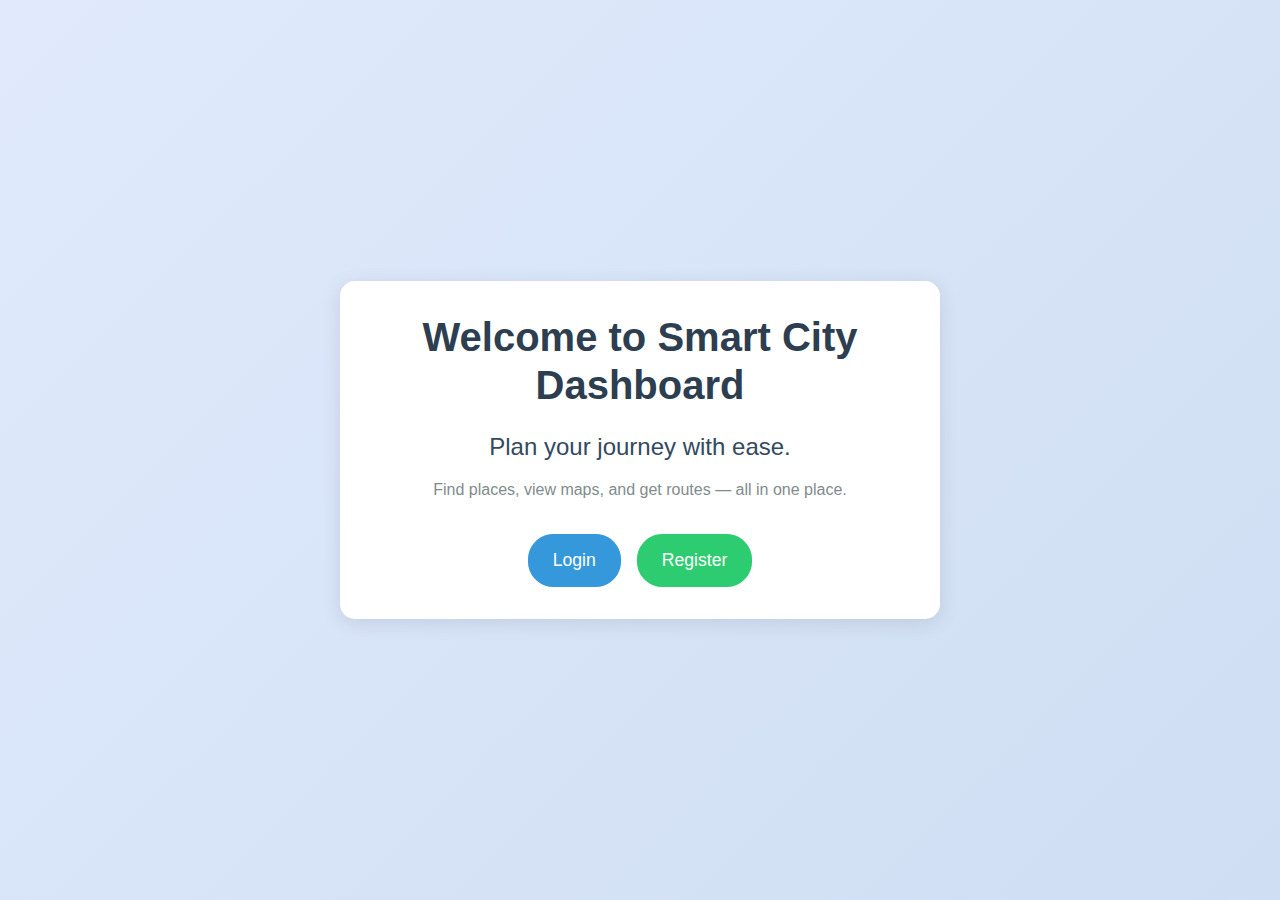
<file: index.html>
<!DOCTYPE html>
<html lang="en">
<head>
    <meta charset="UTF-8">
    <meta name="viewport" content="width=device-width, initial-scale=1.0">
    <title>Smart City Dashboard</title>
    <!-- Bootstrap CSS CDN -->
    <link href="https://cdn.jsdelivr.net/npm/bootstrap@5.3.3/dist/css/bootstrap.min.css" rel="stylesheet" integrity="sha384-QWTKZyjpPEjISv5WaRU9OFeRpok6YctnYmDr5pNlyT2bRjXh0JMhjY6hW+ALEwIH" crossorigin="anonymous">
    <link rel="stylesheet" href="./styles.css">
</head>
<body>
    <div class="dashboard-container">
        <h1>Welcome to Smart City Dashboard</h1>
        <div>
            <h2>Plan your journey with ease.</h2>
            <p>Find places, view maps, and get routes — all in one place.</p>
            <div class="d-flex justify-content-center gap-3">
                <a href="/pages/login.html" class="btn btn-primary btn-custom btn-login">Login</a>
                <a href="/pages/register.html" class="btn btn-success btn-custom btn-register">Register</a>
            </div>
        </div>
    </div>
    <!-- Bootstrap JS and Popper.js CDN -->
    <script src="https://cdn.jsdelivr.net/npm/@popperjs/core@2.11.8/dist/umd/popper.min.js" integrity="sha384-I7E8VVD/ismYTF4hNIPjVp/Zjvgyol6VFvRkX/vR+Vc4jQkC+hVqc2pM8ODewa9r" crossorigin="anonymous"></script>
    <script src="https://cdn.jsdelivr.net/npm/bootstrap@5.3.3/dist/js/bootstrap.min.js" integrity="sha384-0pUGZvbkm6XF6gxjEnlmuGrJXVbNuzT9qBBavbLwCsOGabYfZo0T0to5eqruptLy" crossorigin="anonymous"></script>
</body>
</html>
</file>
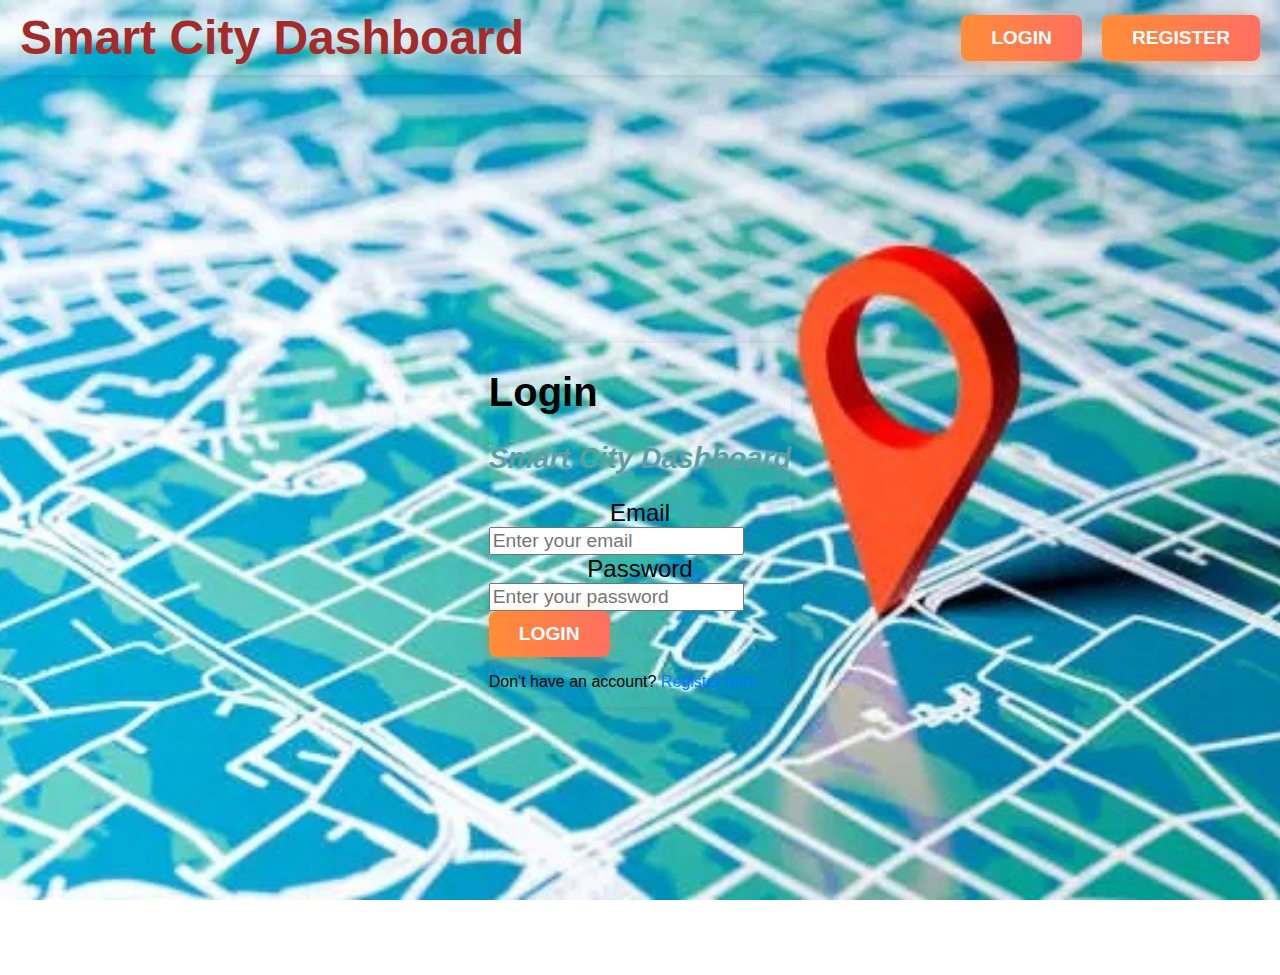
<file: login.html>
<!DOCTYPE html>
<html lang="en">
<head>
    <meta charset="UTF-8">
    <meta name="viewport" content="width=device-width, initial-scale=1.0">
    <title>Document</title>
    <link href="https://cdn.jsdelivr.net/npm/bootstrap@5.3.7/dist/css/bootstrap.min.css" rel="stylesheet" integrity="sha384-LN+7fdVzj6u52u30Kp6M/trliBMCMKTyK833zpbD+pXdCLuTusPj697FH4R/5mcr" crossorigin="anonymous">
    <link rel="stylesheet" href="./login_register.css">
</head>
<body>
    <!-- login page -->
     <nav>
        <div>
            <h1 class="logo">Smart City Dashboard</h1>
        </div>
         <div class="nav-buttons">
            <button class="buttonN textbtn"><a href="./login.html">Login</a></button>
            <button class="buttonN textbtn"><a href="./register.html">Register</a></button>
        </div>  
    </nav>
    <div class="login">
        <div class="container">
            <div class="card p-4">
                <h1 class="text-center mb-3" style="font-size: 2.5rem;">Login</h1>
                <h2 class="text-center mb-4" style="font-size: 1.8rem; color:cadetblue; font-weight: bold;"><i>Smart City Dashboard</i></h2>
                <form>
                    <div class="form-group mb-4">
                        <label for="email" class="form-label" style="font-size: 1.5rem; display: block; text-align:center;">Email</label>
                        <input type="email" class="form-control" id="email" placeholder="Enter your email" required style="font-size: 1.2rem;">
                    </div>
                    <div class="form-group mb-4">
                        <label for="password" class="form-label" style="font-size: 1.5rem; display: block; text-align:center;">Password</label>
                        <input type="password" class="form-control" id="password" placeholder="Enter your password" required style="font-size: 1.2rem;">
                    </div>
                    <!-- <button type="submit" class="btn btn-primary w-100" style="font-size: 1.2rem;"><a href="./home.html" style="color: white; text-decoration: none;">Login</a></button> -->
                      <button type="submit" class="btn btn-primary w-100 " style="font-size: 1.2rem;"><a href="./home.html" style="color: white; text-decoration: none;">Login</a></button>
                </form>
                <p class="text-center mt-3" style="font-size: 1 rem;">Don't have an account? <a href="./register.html" class="link">Register here</a></p>
            </div>
        </div>
    </div>

    <script src="https://cdn.jsdelivr.net/npm/bootstrap@5.3.7/dist/js/bootstrap.bundle.min.js" integrity="sha384-ndDqU0Gzau9qJ1lfW4pNLlhNTkCfHzAVBReH9diLvGRem5+R9g2FzA8ZGN954O5Q" crossorigin="anonymous"></script>
</body>
</html>
</file>
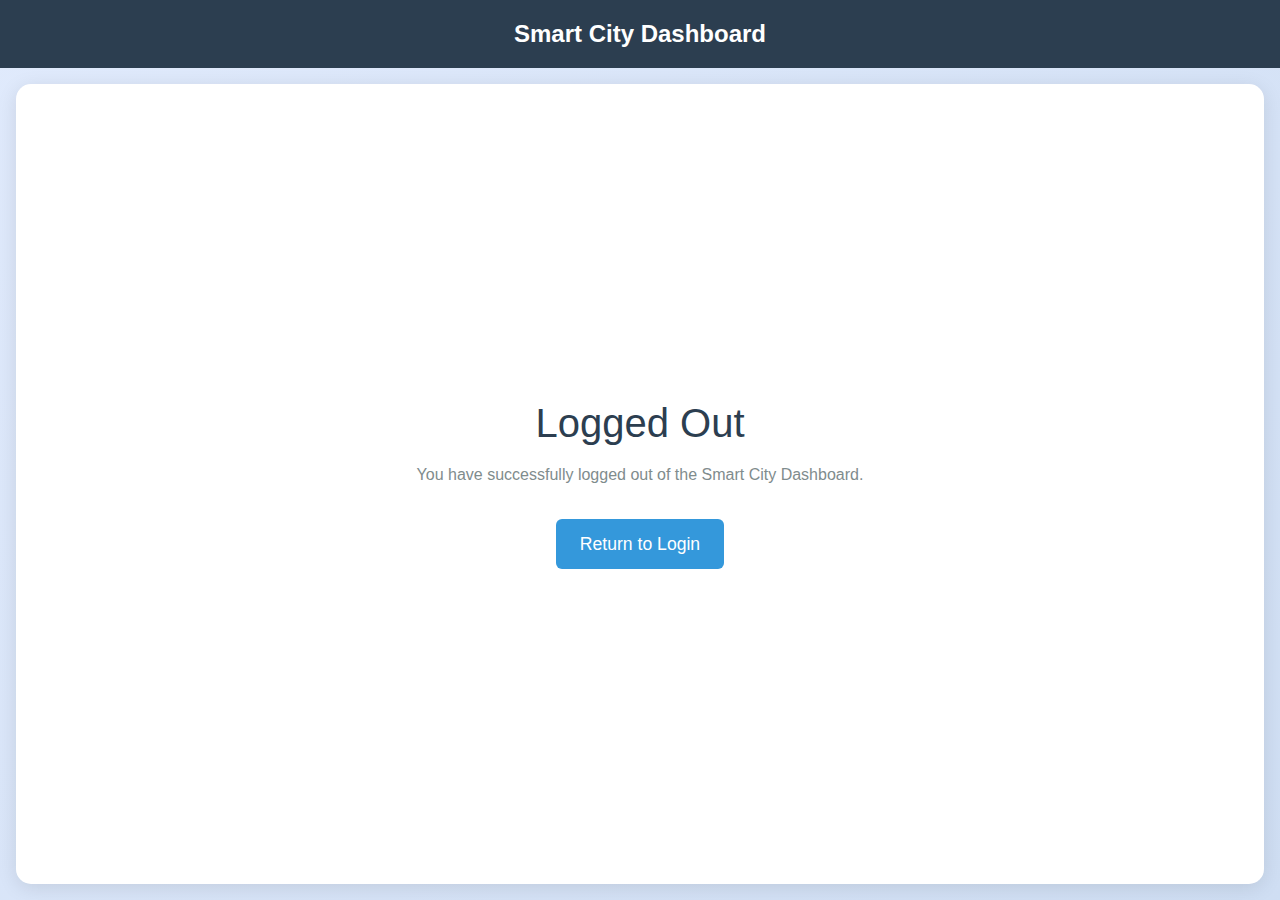
<file: logout.html>
<!DOCTYPE html>
<html lang="en">
<head>
    <meta charset="UTF-8">
    <meta name="viewport" content="width=device-width, initial-scale=1.0">
    <title>Logout - Smart City Dashboard</title>
    <!-- Bootstrap CSS CDN -->
    <link href="https://cdn.jsdelivr.net/npm/bootstrap@5.3.3/dist/css/bootstrap.min.css" rel="stylesheet" integrity="sha384-QWTKZyjpPEjISv5WaRU9OFeRpok6YctnYmDr5pNlyT2bRjXh0JMhjY6hW+ALEwIH" crossorigin="anonymous">
    <!-- Custom CSS -->
    <style>
        body {
            background: linear-gradient(135deg, #e0eafc, #cfdef3);
            min-height: 100vh;
            font-family: 'Arial', sans-serif;
            margin: 0;
            padding: 0;
            overflow: hidden;
            display: flex;
            flex-direction: column;
        }
        .header {
            background-color: #2c3e50;
            color: white;
            padding: 1rem;
            text-align: center;
            font-size: 1.5rem;
            font-weight: bold;
        }
        .content {
            flex-grow: 1;
            display: flex;
            flex-direction: column;
            justify-content: center;
            align-items: center;
            padding: 2rem;
            background-color: white;
            border-radius: 15px;
            box-shadow: 0 4px 20px rgba(0, 0, 0, 0.1);
            margin: 1rem;
            text-align: center;
        }
        .content h1 {
            color: #2c3e50;
            margin-bottom: 1rem;
        }
        .content p {
            color: #7f8c8d;
            margin-bottom: 2rem;
        }
        .btn-primary {
            background-color: #3498db;
            border: none;
            padding: 0.75rem 1.5rem;
            font-size: 1.1rem;
            transition: background-color 0.3s ease;
        }
        .btn-primary:hover {
            background-color: #2980b9;
        }
    </style>
</head>
<body>
    <div class="header">Smart City Dashboard</div>
    <div class="content">
        <h1>Logged Out</h1>
        <p>You have successfully logged out of the Smart City Dashboard.</p>
        <button class="btn btn-primary" onclick="redirectToLogin()">Return to Login</button>
    </div>
    <!-- Bootstrap JS and Popper.js CDN -->
    <script src="https://cdn.jsdelivr.net/npm/@popperjs/core@2.11.8/dist/umd/popper.min.js" integrity="sha384-I7E8VVD/ismYTF4hNIPjVp/Zjvgyol6VFvRkX/vR+Vc4jQkC+hVqc2pM8ODewa9r" crossorigin="anonymous"></script>
    <script src="https://cdn.jsdelivr.net/npm/bootstrap@5.3.3/dist/js/bootstrap.min.js" integrity="sha384-0pUGZvbkm6XF6gxjEnlmuGrJXVbNuzT9qBBavbLwCsOGabYfZo0T0to5eqruptLy" crossorigin="anonymous"></script>
    <!-- Custom JavaScript -->
    <script>
        function redirectToLogin() {
            window.location.href = './login.html';
        }
    </script>
</body>
</html>
</file>
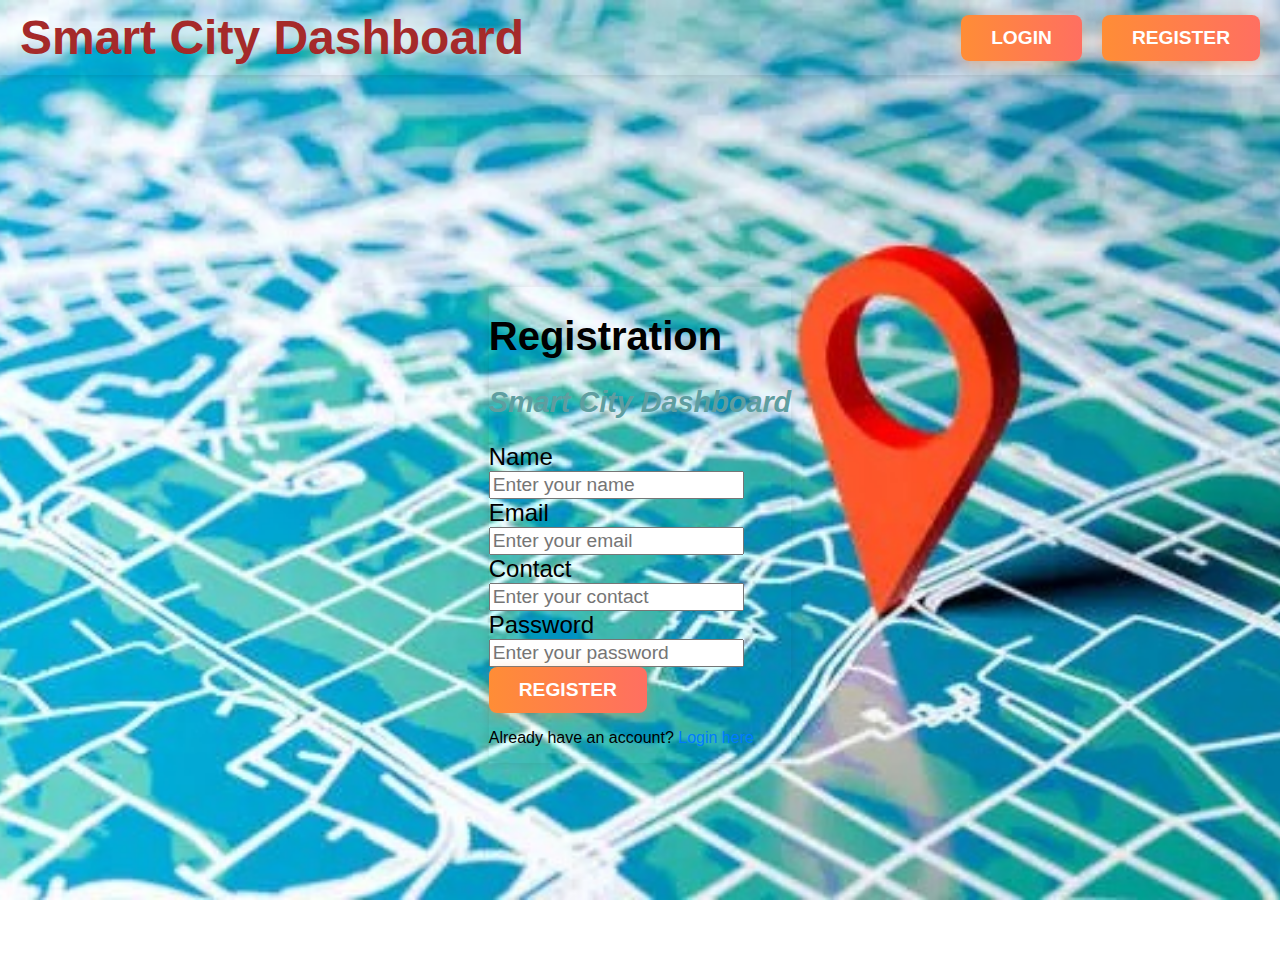
<file: register.html>
<!DOCTYPE html>
<html lang="en">
<head>
    <meta charset="UTF-8">
    <meta name="viewport" content="width=device-width, initial-scale=1.0">
    <title>Document</title>
    <link href="https://cdn.jsdelivr.net/npm/bootstrap@5.3.7/dist/css/bootstrap.min.css" rel="stylesheet" integrity="sha384-LN+7fdVzj6u52u30Kp6M/trliBMCMKTyK833zpbD+pXdCLuTusPj697FH4R/5mcr" crossorigin="anonymous">
    <link rel="stylesheet" href="./login_register.css">
</head>
<body>
         <nav>
        <div>
            <h1 class="logo">Smart City Dashboard</h1>
        </div>
        <div class="nav-buttons">
            <button class="buttonN textbtn"><a href="./login.html">Login</a></button>
            <button class="buttonN textbtn"><a href="./register.html">Register</a></button>
        </div>   
    </nav>
    <div class="login">
        <div class="container">
            <div class="card p-4">
                <h1 class="text-center mb-3" style="font-size: 2.5rem;">Registration</h1>
                <h2 class="text-center mb-4" style="font-size: 1.8rem; color:cadetblue; font-weight: bold;"><i>Smart City Dashboard</i></h2>
                <form>
                    <div class="form-group mb-4">
                        <label for="Name" class="form-label" style="font-size: 1.5rem; display: block; ">Name</label>
                        <input type="Name" class="form-control" id="Name" placeholder="Enter your name" required style="font-size: 1.2rem;">
                    </div>
                    <div class="form-group mb-4">
                        <label for="email" class="form-label" style="font-size: 1.5rem; display: block; ">Email</label>
                        <input type="email" class="form-control" id="email" placeholder="Enter your email" required style="font-size: 1.2rem;">
                    </div>
                    <div class="form-group mb-4">
                        <label for="contact" class="form-label" style="font-size: 1.5rem; display: block; ">Contact</label>
                        <input type="number" class="form-control" id="contact" placeholder="Enter your contact" required max="10"  style="font-size: 1.2rem;">
                    </div>
                    <div class="form-group mb-4">
                        <label for="password" class="form-label" style="font-size: 1.5rem; display: block; ">Password</label>
                        <input type="password" class="form-control" id="password" placeholder="Enter your password" required minlength="8" style="font-size: 1.2rem;">
                    </div>
                     
                    <button type="submit" class="btn btn-primary w-100 " style="font-size: 1.2rem;"><a href="./login.html" style="color: white; text-decoration: none;">Register</a></button>
                </form>
                <p class="text-center mt-3" style="font-size: 1 rem;">Already have an account? <a href="./login.html" class="link">Login here</a></p>
            </div>
        </div>
    </div>

    <script src="https://cdn.jsdelivr.net/npm/bootstrap@5.3.7/dist/js/bootstrap.bundle.min.js" integrity="sha384-ndDqU0Gzau9qJ1lfW4pNLlhNTkCfHzAVBReH9diLvGRem5+R9g2FzA8ZGN954O5Q" crossorigin="anonymous"></script>
</body>
</html>
</file>
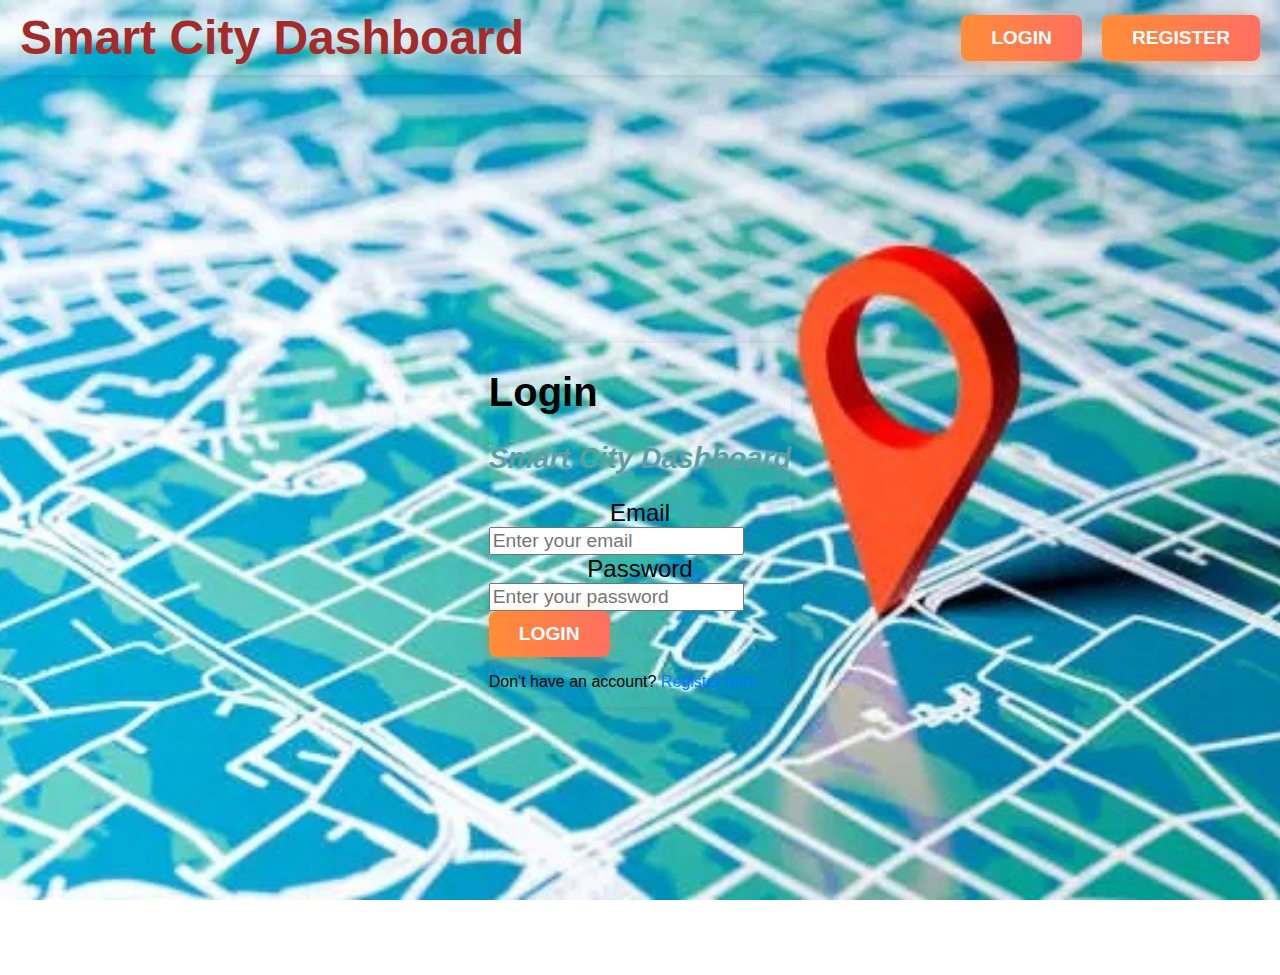
<file: pages/login.html>
<!DOCTYPE html>
<html lang="en">
<head>
    <meta charset="UTF-8">
    <meta name="viewport" content="width=device-width, initial-scale=1.0">
    <title>Document</title>
    <link href="https://cdn.jsdelivr.net/npm/bootstrap@5.3.7/dist/css/bootstrap.min.css" rel="stylesheet" integrity="sha384-LN+7fdVzj6u52u30Kp6M/trliBMCMKTyK833zpbD+pXdCLuTusPj697FH4R/5mcr" crossorigin="anonymous">
    <link rel="stylesheet" href="/styles/login_register.css">
</head>
<body>
    <!-- login page -->
     <nav>
        <div>
            <h1 class="logo">Smart City Dashboard</h1>
        </div>
         <div class="nav-buttons">
            <button class="buttonN textbtn"><a href="./login.html">Login</a></button>
            <button class="buttonN textbtn"><a href="./register.html">Register</a></button>
        </div>  
    </nav>
    <div class="login">
        <div class="container">
            <div class="card p-4">
                <h1 class="text-center mb-3" style="font-size: 2.5rem;">Login</h1>
                <h2 class="text-center mb-4" style="font-size: 1.8rem; color:cadetblue; font-weight: bold;"><i>Smart City Dashboard</i></h2>
                <form>
                    <div class="form-group mb-4">
                        <label for="email" class="form-label" style="font-size: 1.5rem; display: block; text-align:center;">Email</label>
                        <input type="email" class="form-control" id="email" placeholder="Enter your email" required style="font-size: 1.2rem;">
                    </div>
                    <div class="form-group mb-4">
                        <label for="password" class="form-label" style="font-size: 1.5rem; display: block; text-align:center;">Password</label>
                        <input type="password" class="form-control" id="password" placeholder="Enter your password" required style="font-size: 1.2rem;">
                    </div>
                    <!-- <button type="submit" class="btn btn-primary w-100" style="font-size: 1.2rem;"><a href="./home.html" style="color: white; text-decoration: none;">Login</a></button> -->
                      <button type="submit" class="btn btn-primary w-100 " style="font-size: 1.2rem;"><a href="/pages/home.html" style="color: white; text-decoration: none;">Login</a></button>
                </form>
                <p class="text-center mt-3" style="font-size: 1 rem;">Don't have an account? <a href="./register.html" class="link">Register here</a></p>
            </div>
        </div>
    </div>

    <script src="https://cdn.jsdelivr.net/npm/bootstrap@5.3.7/dist/js/bootstrap.bundle.min.js" integrity="sha384-ndDqU0Gzau9qJ1lfW4pNLlhNTkCfHzAVBReH9diLvGRem5+R9g2FzA8ZGN954O5Q" crossorigin="anonymous"></script>
</body>
</html>
</file>
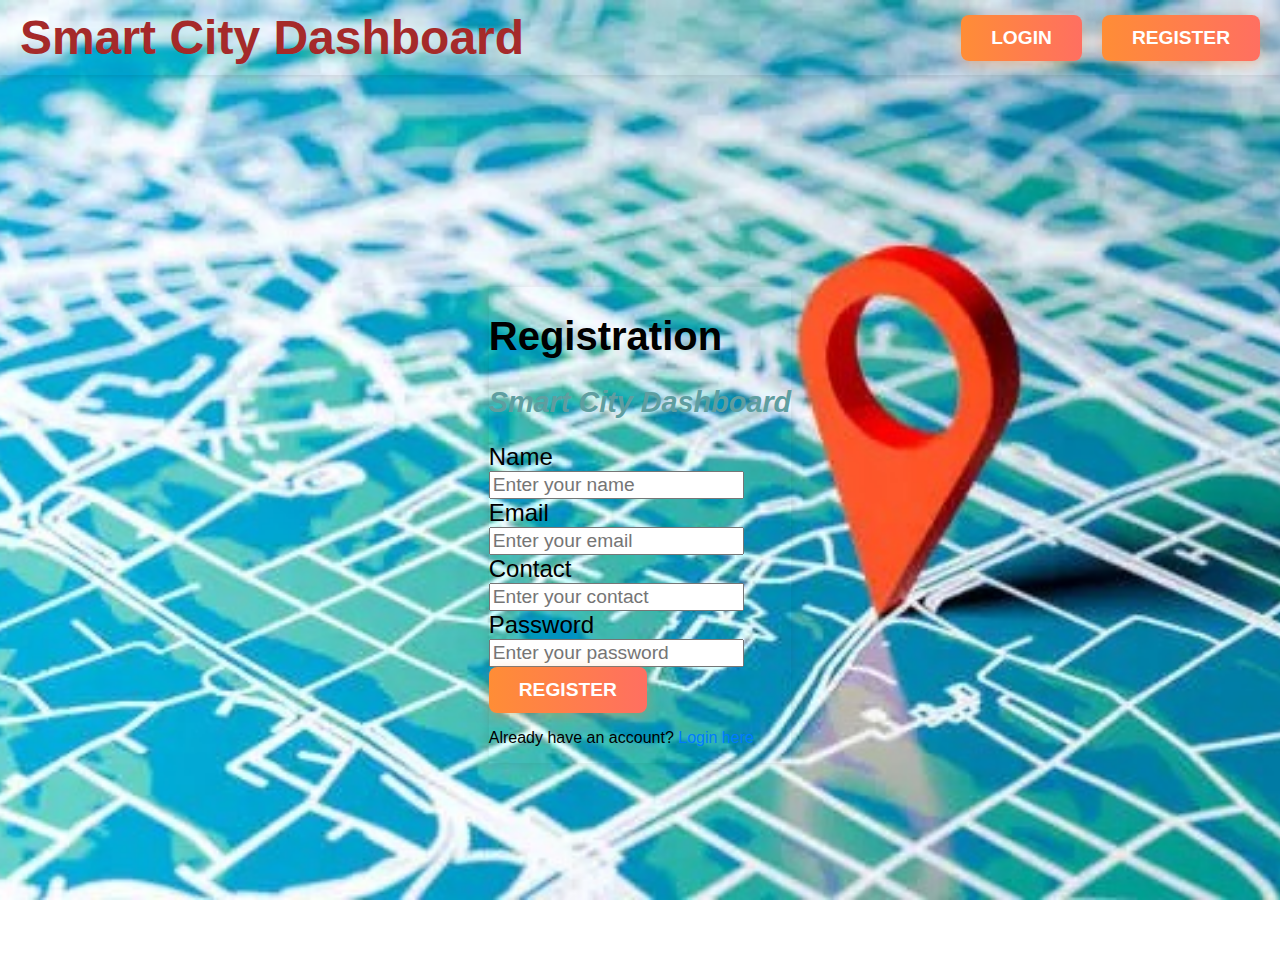
<file: pages/register.html>
<!DOCTYPE html>
<html lang="en">
<head>
    <meta charset="UTF-8">
    <meta name="viewport" content="width=device-width, initial-scale=1.0">
    <title>Document</title>
    <link href="https://cdn.jsdelivr.net/npm/bootstrap@5.3.7/dist/css/bootstrap.min.css" rel="stylesheet" integrity="sha384-LN+7fdVzj6u52u30Kp6M/trliBMCMKTyK833zpbD+pXdCLuTusPj697FH4R/5mcr" crossorigin="anonymous">
    <link rel="stylesheet" href="/styles/login_register.css">
</head>
<body>
         <nav>
        <div>
            <h1 class="logo">Smart City Dashboard</h1>
        </div>
        <div class="nav-buttons">
            <button class="buttonN textbtn"><a href="./login.html">Login</a></button>
            <button class="buttonN textbtn"><a href="./register.html">Register</a></button>
        </div>   
    </nav>
    <div class="login">
        <div class="container">
            <div class="card p-4">
                <h1 class="text-center mb-3" style="font-size: 2.5rem;">Registration</h1>
                <h2 class="text-center mb-4" style="font-size: 1.8rem; color:cadetblue; font-weight: bold;"><i>Smart City Dashboard</i></h2>
                <form>
                    <div class="form-group mb-4">
                        <label for="Name" class="form-label" style="font-size: 1.5rem; display: block; ">Name</label>
                        <input type="Name" class="form-control" id="Name" placeholder="Enter your name" required style="font-size: 1.2rem;">
                    </div>
                    <div class="form-group mb-4">
                        <label for="email" class="form-label" style="font-size: 1.5rem; display: block; ">Email</label>
                        <input type="email" class="form-control" id="email" placeholder="Enter your email" required style="font-size: 1.2rem;">
                    </div>
                    <div class="form-group mb-4">
                        <label for="contact" class="form-label" style="font-size: 1.5rem; display: block; ">Contact</label>
                        <input type="number" class="form-control" id="contact" placeholder="Enter your contact" required max="10"  style="font-size: 1.2rem;">
                    </div>
                    <div class="form-group mb-4">
                        <label for="password" class="form-label" style="font-size: 1.5rem; display: block; ">Password</label>
                        <input type="password" class="form-control" id="password" placeholder="Enter your password" required minlength="8" style="font-size: 1.2rem;">
                    </div>
                     
                    <button type="submit" class="btn btn-primary w-100 " style="font-size: 1.2rem;"><a href="./login.html" style="color: white; text-decoration: none;">Register</a></button>
                </form>
                <p class="text-center mt-3" style="font-size: 1 rem;">Already have an account? <a href="./login.html" class="link">Login here</a></p>
            </div>
        </div>
    </div>

    <script src="https://cdn.jsdelivr.net/npm/bootstrap@5.3.7/dist/js/bootstrap.bundle.min.js" integrity="sha384-ndDqU0Gzau9qJ1lfW4pNLlhNTkCfHzAVBReH9diLvGRem5+R9g2FzA8ZGN954O5Q" crossorigin="anonymous"></script>
</body>
</html>
</file>
<file: styles.css>
body {
    background: linear-gradient(135deg, #e0eafc, #cfdef3);
    min-height: 100vh;
    display: flex;
    flex-direction: column;
    justify-content: center;
    align-items: center;
    font-family: 'Arial', sans-serif;
    }
.dashboard-container {
    background: white;
    border-radius: 15px;
    box-shadow: 0 4px 20px rgba(0, 0, 0, 0.1);
    padding: 2rem;
    text-align: center;
    max-width: 600px;
    width: 90%;
}
h1 {
    color: #2c3e50;
    font-weight: bold;
    margin-bottom: 1.5rem;
}
h2 {
    color: #34495e;
    font-size: 1.5rem;
    margin-bottom: 1rem;
}
p {
    color: #7f8c8d;
    margin-bottom: 2rem;
}
.btn-custom {
    padding: 0.75rem 1.5rem;
    font-size: 1.1rem;
    border-radius: 25px;
    transition: all 0.3s ease;
}
.btn-login {
    background-color: #3498db;
    border-color: #3498db;
}
.btn-login:hover {
    background-color: #2980b9;
    border-color: #2980b9;
}
.btn-register {
    background-color: #2ecc71;
    border-color: #2ecc71;
}
.btn-register:hover {
    background-color: #27ae60;
    border-color: #27ae60;
}
</file>
<file: login_register.css>
/* Reset some default margins */
body {
    background-image: url('/assets/map2.jpg');
    background-repeat: no-repeat;
    margin: 0;
    font-family: Arial, sans-serif;
    background-size: cover;           /* Ensures the image covers the entire area */
    background-position: center;      /* Centers the image */
    min-height: 100vh;               /* Ensures the body takes at least the full viewport height */
    background-attachment: fixed;    /* Optional: Keeps the background fixed while scrolling */
    overflow: hidden;
}
@media(minwidth:0px) and (maxwidth:500px) {
    .body{
        display: contents;
    }
    .nav{
        display:flex;
        flex-wrap: wrap;
    }
}

/* Navigation Bar */
nav {
    display: flex;
    flex-wrap: wrap;
    justify-content: space-between;
    align-items: center;
    /* background-color: #f5f5f5; */
    padding: 10px 20px;
    box-shadow: 0px 2px 5px rgba(0,0,0,0.1);
    gap: 40px;
}

/* Logo / Title */
.logo {
    font-size: 3rem;
    margin: 0;
    font-weight: bold;
    color:brown;
}

/* Buttons container */
.nav-buttons {
            display: flex;
            gap: 20px;
        }

        /* Button style */
        .buttonN {
            padding: 12px 30px;
            background: linear-gradient(90deg, #ff8d36 0%, #ff6f61 100%);
            color: white;
            border: none;
            border-radius: 8px;
            cursor: pointer;
            transition: all 0.3s ease;
            box-shadow: 0 4px 15px rgba(255, 141, 54, 0.4);
            font-weight: 600;
            text-transform: uppercase;
            position: relative;
            overflow: hidden;
        }

        .buttonN:hover {
            background: linear-gradient(90deg, #e67e2a 0%, #e65c4f 100%);
            box-shadow: 0 6px 20px rgba(255, 111, 97, 0.5);
            transform: translateY(-2px);
        }

        .buttonN a {
            color: white;
            text-decoration: none;
            font-size: 1.2rem;
            display: flex;
            align-items: center;
            justify-content: center;
            width: 100%;
            height: 100%;
        }

        .textbtn {
            font-size: 1.2rem;
        }

        .buttonN::after {

            position: absolute;
            top: 50%;
            left: 50%;
            width: 0;
            height: 0;
            background: rgba(255, 255, 255, 0.2);
            border-radius: 50%;
            transform: translate(-50%, -50%);
            transition: width 0.6s, height 0.6s;
        }

        .buttonN:hover::after {
            width: 200px;
            height: 200px;
        }

/* login form */
 .login{
          
            /* background-color: #f4f4f4; */
            display: flex;
            justify-content: center;
            align-items: center;
            min-height: 100vh;
            margin: 0;
            font-family: Arial, sans-serif;
        }
        .login {
            width: 100%;
            height: 100%;
        }
        .container {
            max-width: 450px;
            height: 600px;
            display: flex;
            flex-direction: column;
            justify-content: center;
        }
        .card {
            border: none;
            box-shadow: 0 0 10px rgba(0, 0, 0, 0.1);
        }
        .btn-primary {
            /* background-color: #007bff;
            border-color: #007bff; */
             padding: 12px 30px;
            background: linear-gradient(90deg, #ff8d36 0%, #ff6f61 100%);
            color: white;
            border: none;
            border-radius: 8px;
            cursor: pointer;
            transition: all 0.3s ease;
            box-shadow: 0 4px 15px rgba(255, 141, 54, 0.4);
            font-weight: 600;
            text-transform: uppercase;
            position: relative;
            overflow: hidden;
        }
        .btn-primary:hover {
            background-color: #0056b3;
            border-color: #0056b3;
            
        }
        .link {
            color: #007bff;
            text-decoration: none;
        }
        .link:hover {
            text-decoration: underline;
        }
</file>
<file: styles/login_register.css>
/* Reset some default margins */
body {
    background-image: url('/assets/map2.jpg');
    background-repeat: no-repeat;
    margin: 0;
    font-family: Arial, sans-serif;
    background-size: cover;           /* Ensures the image covers the entire area */
    background-position: center;      /* Centers the image */
    min-height: 100vh;               /* Ensures the body takes at least the full viewport height */
    background-attachment: fixed;    /* Optional: Keeps the background fixed while scrolling */
    overflow: hidden;
}
@media(minwidth:0px) and (maxwidth:500px) {
    .body{
        display: contents;
    }
    .nav{
        display:flex;
        flex-wrap: wrap;
    }
}

/* Navigation Bar */
nav {
    display: flex;
    flex-wrap: wrap;
    justify-content: space-between;
    align-items: center;
    /* background-color: #f5f5f5; */
    padding: 10px 20px;
    box-shadow: 0px 2px 5px rgba(0,0,0,0.1);
    gap: 40px;
}

/* Logo / Title */
.logo {
    font-size: 3rem;
    margin: 0;
    font-weight: bold;
    color:brown;
}

/* Buttons container */
.nav-buttons {
            display: flex;
            gap: 20px;
        }

        /* Button style */
        .buttonN {
            padding: 12px 30px;
            background: linear-gradient(90deg, #ff8d36 0%, #ff6f61 100%);
            color: white;
            border: none;
            border-radius: 8px;
            cursor: pointer;
            transition: all 0.3s ease;
            box-shadow: 0 4px 15px rgba(255, 141, 54, 0.4);
            font-weight: 600;
            text-transform: uppercase;
            position: relative;
            overflow: hidden;
        }

        .buttonN:hover {
            background: linear-gradient(90deg, #e67e2a 0%, #e65c4f 100%);
            box-shadow: 0 6px 20px rgba(255, 111, 97, 0.5);
            transform: translateY(-2px);
        }

        .buttonN a {
            color: white;
            text-decoration: none;
            font-size: 1.2rem;
            display: flex;
            align-items: center;
            justify-content: center;
            width: 100%;
            height: 100%;
        }

        .textbtn {
            font-size: 1.2rem;
        }

        .buttonN::after {

            position: absolute;
            top: 50%;
            left: 50%;
            width: 0;
            height: 0;
            background: rgba(255, 255, 255, 0.2);
            border-radius: 50%;
            transform: translate(-50%, -50%);
            transition: width 0.6s, height 0.6s;
        }

        .buttonN:hover::after {
            width: 200px;
            height: 200px;
        }

/* login form */
 .login{
          
            /* background-color: #f4f4f4; */
            display: flex;
            justify-content: center;
            align-items: center;
            min-height: 100vh;
            margin: 0;
            font-family: Arial, sans-serif;
        }
        .login {
            width: 100%;
            height: 100%;
        }
        .container {
            max-width: 450px;
            height: 600px;
            display: flex;
            flex-direction: column;
            justify-content: center;
        }
        .card {
            border: none;
            box-shadow: 0 0 10px rgba(0, 0, 0, 0.1);
        }
        .btn-primary {
            /* background-color: #007bff;
            border-color: #007bff; */
             padding: 12px 30px;
            background: linear-gradient(90deg, #ff8d36 0%, #ff6f61 100%);
            color: white;
            border: none;
            border-radius: 8px;
            cursor: pointer;
            transition: all 0.3s ease;
            box-shadow: 0 4px 15px rgba(255, 141, 54, 0.4);
            font-weight: 600;
            text-transform: uppercase;
            position: relative;
            overflow: hidden;
        }
        .btn-primary:hover {
            background-color: #0056b3;
            border-color: #0056b3;
            
        }
        .link {
            color: #007bff;
            text-decoration: none;
        }
        .link:hover {
            text-decoration: underline;
        }
</file>
